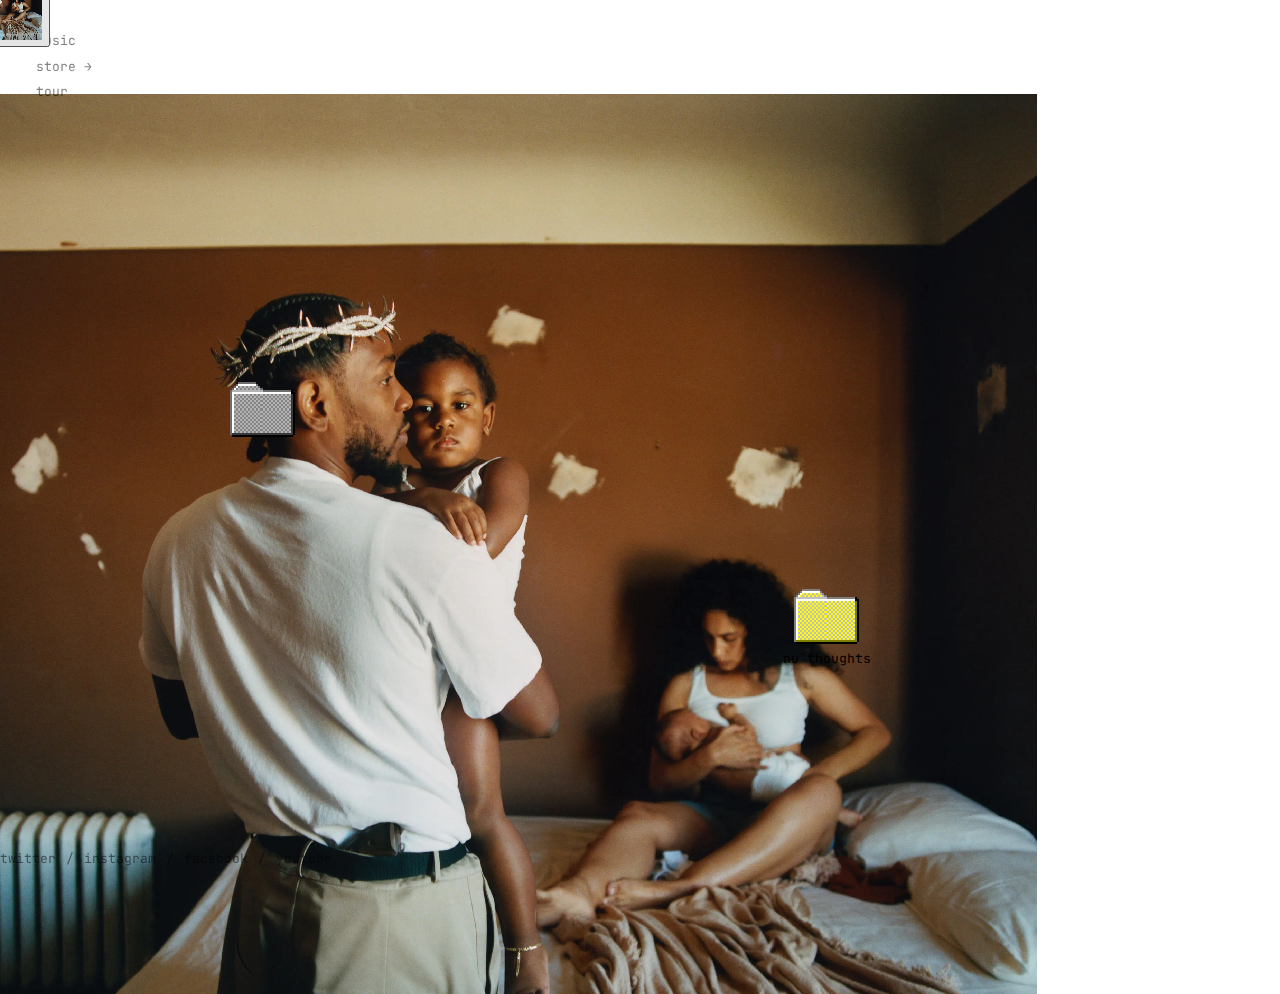
<file: index.html>
<!DOCTYPE html>
<html lang="en">
<head>
  <meta charset="UTF-8">
  <meta name="viewport" content="width=device-width, initial-scale=1.0">
  <title>Document</title>
  <link href="https://cdn.jsdelivr.net/npm/bootstrap@5.3.2/dist/css/bootstrap.min.css" rel="stylesheet" integrity="sha384-T3c6CoIi6uLrA9TneNEoa7RxnatzjcDSCmG1MXxSR1GAsXEV/Dwwykc2MPK8M2HN" crossorigin="anonymous">

  <link rel="preconnect" href="https://fonts.googleapis.com">
  <link rel="preconnect" href="https://fonts.gstatic.com" crossorigin>
  <link href="https://fonts.googleapis.com/css2?family=JetBrains+Mono:ital,wght@0,100;0,200;0,300;0,400;0,500;0,600;0,700;0,800;1,100;1,200;1,300;1,400;1,500;1,600;1,700;1,800&display=swap" rel="stylesheet">

  <link rel="stylesheet" href="sass/style.css">
</head>
<body>

  <div class="container-fluid">

    <header class="header w-100">
      <div class="header__wrapper">
        <ul class="header__menu d-flex justify-content-between">
          <li><a href="#">music</a></li>
          <li class="link-to-store position-relative">
            <a href="#" class="position-relative">store <span class="link-to-store__arrow d-inline-block position-absolute">→</span></a>
            <div class="link-to-store__stores py-1 position-absolute">
              <ul class="link-to-store__menu">
                <li><a href="#">music store</a></li>
                <li><a href="#">eu/uk store</a></li>
              </ul>
            </div>
          </li>
          <li><a href="#">tour</a></li>
        </ul>
      </div>
    </header>

    <main class="main--index">
      <a href="" class="main--index__folder main--index__folder--black">
        <img src="img/blackFolder.png" alt="">
      </a>
      <a href="" class="main--index__folder main--index__folder--gray">
        <img src="img/grayFolder.png" alt="">
      </a>

      <!-- modal -->
      <button type="button" class="btn main--index__family-photo position-absolute" data-bs-toggle="modal" data-bs-target="#exampleModal">
        <img src="img/familyPhoto.webp" alt="" width="84" height="84">
      </button>
      
      <div class="modal main--index__photo-modal" id="exampleModal" tabindex="-1" aria-labelledby="exampleModalLabel" aria-hidden="true">
        <div class="modal-dialog modal-lg modal-dialog-centered d-flex justify-content-center align-items-center">
          <img src="img/familyPhoto.webp" alt="">
        </div>
      </div>
      <!--  -->

      <a href="" class="main--index__folder main--index__folder--default">
        <img src="img/defaultFolder.png" alt="">
        <span class="text-center d-inline-block">nu thoughts</span>
      </a>
    </main>

    <footer class="footer w-100">
      <div class="footer__wrapper d-flex justify-content-center">
        <ul class="footer__menu d-flex column-gap-2">
          <li><a href="https://twitter.com/kendricklamar">twitter</a></li>
          <li>/</li>
          <li><a href="https://www.instagram.com/kendricklamar/">instagram</a></li>
          <li>/</li>
          <li><a href="https://www.facebook.com/kendricklamar">facebook</a></li>
          <li>/</li>
          <li><a href="https://www.youtube.com/channel/UC3lBXcrKFnFAFkfVk5WuKcQ/videos">youtube</a></li>
        </ul>
      </div>
    </footer>
  </div>



  <script src="https://cdn.jsdelivr.net/npm/bootstrap@5.3.2/dist/js/bootstrap.bundle.min.js" integrity="sha384-C6RzsynM9kWDrMNeT87bh95OGNyZPhcTNXj1NW7RuBCsyN/o0jlpcV8Qyq46cDfL" crossorigin="anonymous"></script>
  <script>
    const linkArrow = document.querySelector('.link-to-store__arrow');
    const linkBlock = document.querySelector('.link-to-store__stores');
    linkBlock.onmouseover = function() {
      linkArrow.classList.add('transformated');
    }
    linkBlock.onmouseout = function() {
      linkArrow.classList.remove('transformated');
    }
  </script>
</body>
</html>
</file>
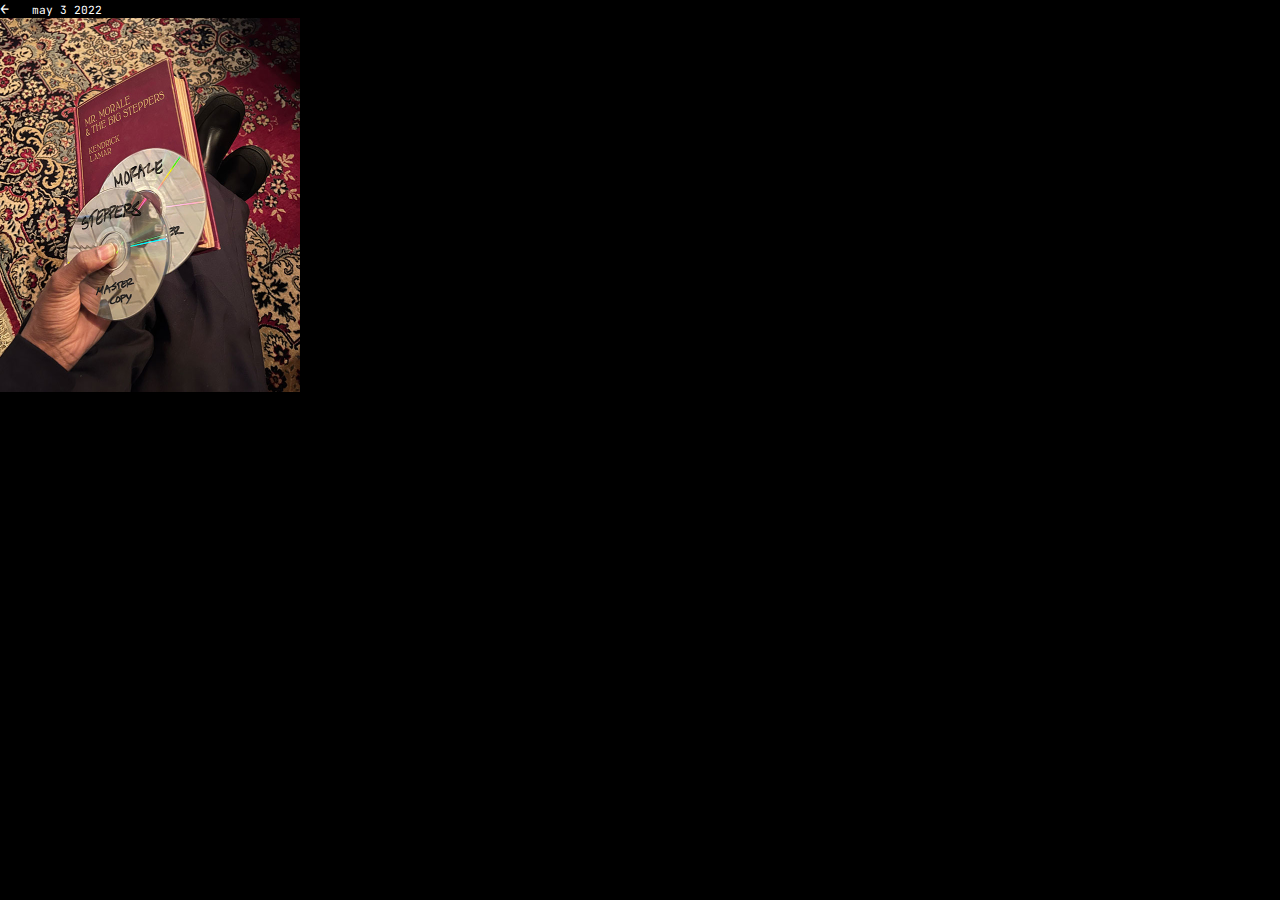
<file: master.html>
<!DOCTYPE html>
<html lang="en">
<head>
  <meta charset="UTF-8">
  <meta name="viewport" content="width=device-width, initial-scale=1.0">
  <title>Document</title>

  <link rel="preconnect" href="https://fonts.googleapis.com">
  <link rel="preconnect" href="https://fonts.gstatic.com" crossorigin>
  <link href="https://fonts.googleapis.com/css2?family=JetBrains+Mono:ital,wght@0,100;0,200;0,300;0,400;0,500;0,600;0,700;0,800;1,100;1,200;1,300;1,400;1,500;1,600;1,700;1,800&display=swap" rel="stylesheet">

  <link href="https://cdn.jsdelivr.net/npm/bootstrap@5.3.2/dist/css/bootstrap.min.css" rel="stylesheet" integrity="sha384-T3c6CoIi6uLrA9TneNEoa7RxnatzjcDSCmG1MXxSR1GAsXEV/Dwwykc2MPK8M2HN" crossorigin="anonymous">

  <link rel="stylesheet" href="sass/master.css">
</head>
<body>
  <div class="container-fluid px-4">
    <nav class="nav w-100 py-4">
      <div class="nav__wrapper d-flex align-items-center">
        <a href="" class="nav__arrow">←</a>
        <span class="nav__date">may 3 2022</span>
      </div>
    </nav>
    <div class="img-wrapper--master mt-3">
      <img src="img/master.jpg" alt="">
    </div>
  </div>

  <script src="https://cdn.jsdelivr.net/npm/bootstrap@5.3.2/dist/js/bootstrap.bundle.min.js" integrity="sha384-C6RzsynM9kWDrMNeT87bh95OGNyZPhcTNXj1NW7RuBCsyN/o0jlpcV8Qyq46cDfL" crossorigin="anonymous"></script>
</body>
</html>
</file>
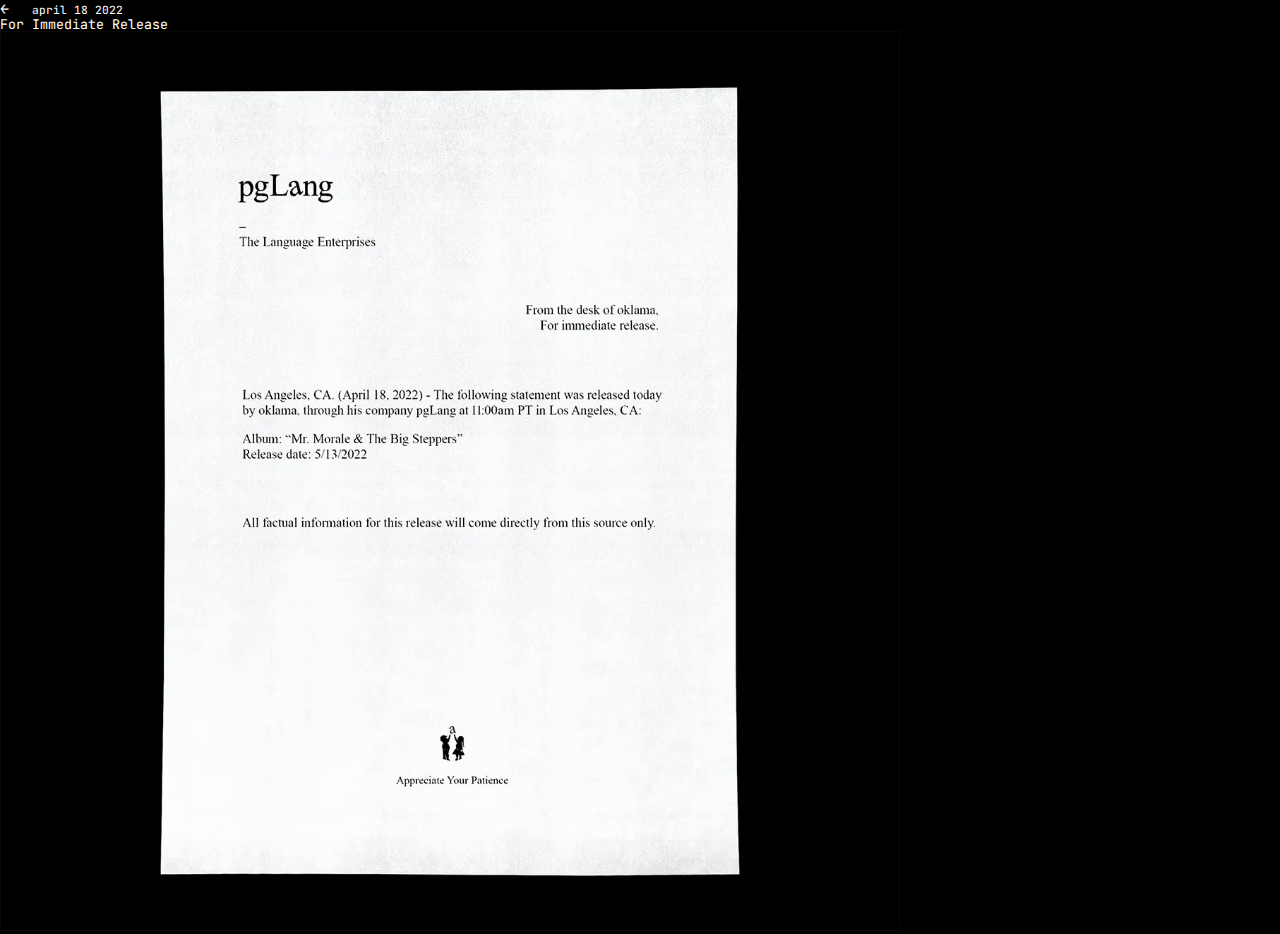
<file: step.html>
<!DOCTYPE html>
<html lang="en">
<head>
  <meta charset="UTF-8">
  <meta name="viewport" content="width=device-width, initial-scale=1.0">
  <title>Document</title>
  <link href="https://cdn.jsdelivr.net/npm/bootstrap@5.3.2/dist/css/bootstrap.min.css" rel="stylesheet" integrity="sha384-T3c6CoIi6uLrA9TneNEoa7RxnatzjcDSCmG1MXxSR1GAsXEV/Dwwykc2MPK8M2HN" crossorigin="anonymous">

  <link rel="preconnect" href="https://fonts.googleapis.com">
  <link rel="preconnect" href="https://fonts.gstatic.com" crossorigin>
  <link href="https://fonts.googleapis.com/css2?family=JetBrains+Mono:ital,wght@0,100;0,200;0,300;0,400;0,500;0,600;0,700;0,800;1,100;1,200;1,300;1,400;1,500;1,600;1,700;1,800&display=swap" rel="stylesheet">

  <link rel="stylesheet" href="sass/step.css">
</head>
<body>

  <div class="container-fluid px-4">
    <nav class="nav w-100 py-4">
      <div class="nav__wrapper d-flex align-items-center">
        <a href="" class="nav__arrow">←</a>
        <span class="nav__date">april 18 2022</span>
      </div>
    </nav>
    <div class="note-wrap">
      <p class="note-wrap__note">For Immediate Release</p>
    </div>
    <div class="img-wrapper--step mt-2">
      <img src="img/announcement.webp" alt="">
    </div>
  </div>

  <script src="https://cdn.jsdelivr.net/npm/bootstrap@5.3.2/dist/js/bootstrap.bundle.min.js" integrity="sha384-C6RzsynM9kWDrMNeT87bh95OGNyZPhcTNXj1NW7RuBCsyN/o0jlpcV8Qyq46cDfL" crossorigin="anonymous"></script>
</body>
</html>
</file>
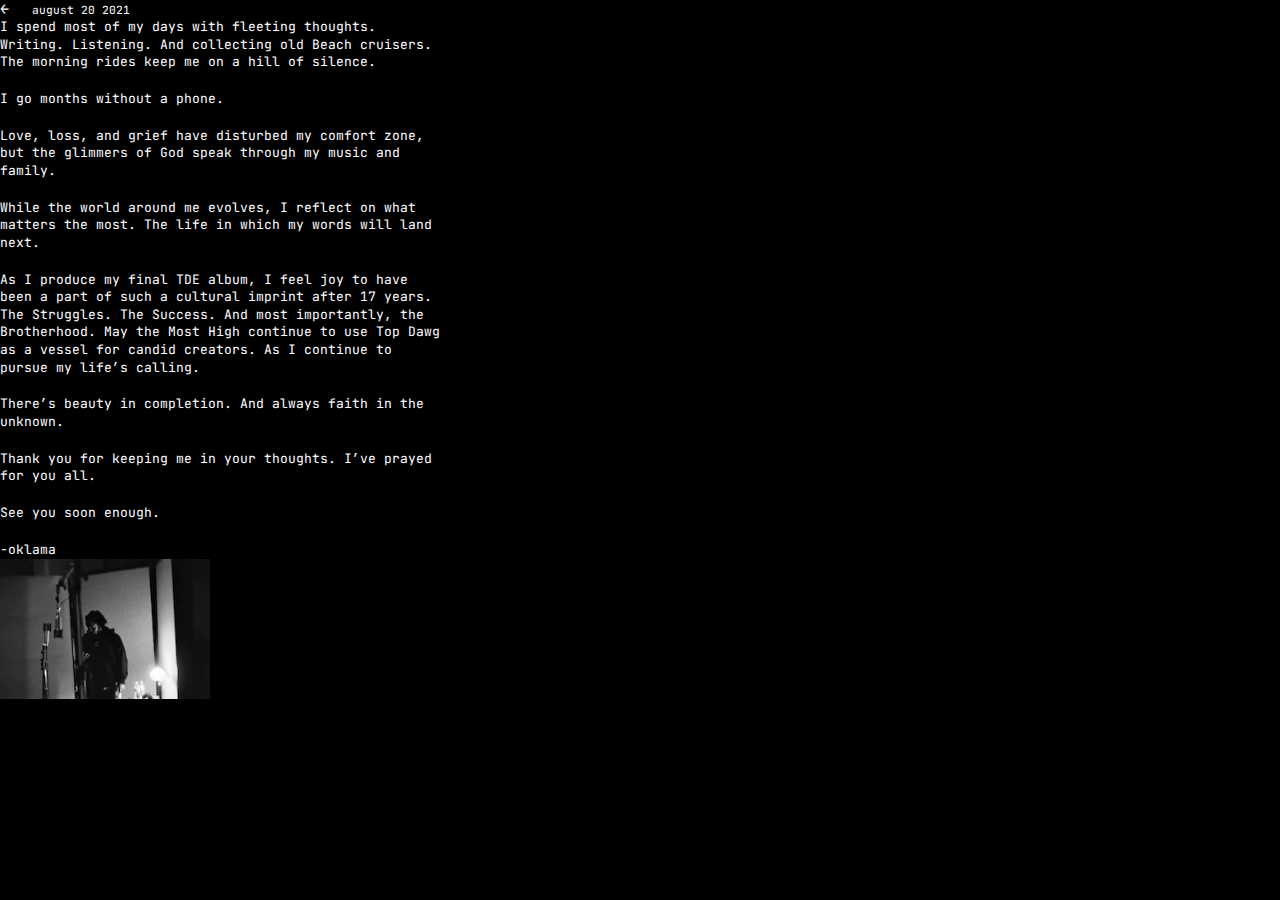
<file: thoughts.html>
<!DOCTYPE html>
<html lang="en">
<head>
  <meta charset="UTF-8">
  <meta name="viewport" content="width=device-width, initial-scale=1.0">
  <title>Document</title>
  <link href="https://cdn.jsdelivr.net/npm/bootstrap@5.3.2/dist/css/bootstrap.min.css" rel="stylesheet" integrity="sha384-T3c6CoIi6uLrA9TneNEoa7RxnatzjcDSCmG1MXxSR1GAsXEV/Dwwykc2MPK8M2HN" crossorigin="anonymous">

  <link rel="preconnect" href="https://fonts.googleapis.com">
  <link rel="preconnect" href="https://fonts.gstatic.com" crossorigin>
  <link href="https://fonts.googleapis.com/css2?family=JetBrains+Mono:ital,wght@0,100;0,200;0,300;0,400;0,500;0,600;0,700;0,800;1,100;1,200;1,300;1,400;1,500;1,600;1,700;1,800&display=swap" rel="stylesheet">

  <link rel="stylesheet" href="sass/thoughts.css">
</head>
<body>

  <div class="container-fluid px-4 pb-5">
    <nav class="nav w-100 py-4">
      <div class="nav__wrapper d-flex align-items-center">
        <a href="" class="nav__arrow">←</a>
        <span class="nav__date">august 20 2021</span>
      </div>
    </nav>
    <div class="content--thoughts d-flex flex-column align-items-center">
      <div class="content--thoughts__p-wrapper">
        <p>I spend most of my days with fleeting thoughts. Writing. Listening. And collecting old Beach cruisers. The morning rides keep me on a hill of silence.</p>
        <p>I go months without a phone.</p>
        <p>Love, loss, and grief have disturbed my comfort zone, but the glimmers of God speak through my music and family.</p>
        <p>While the world around me evolves, I reflect on what matters the most. The life in which my words will land next.</p>
        <p>As I produce my final TDE album, I feel joy to have been a part of such a cultural imprint after 17 years. The Struggles. The Success. And most importantly, the Brotherhood. May the Most High continue to use Top Dawg as a vessel for candid creators. As I continue to pursue my life’s calling.</p>
        <p>There’s beauty in completion. And always faith in the unknown.</p>
        <p>Thank you for keeping me in your thoughts. I’ve prayed for you all.</p>
        <p>See you soon enough.</p>
        <p>-oklama</p>
      </div>
      <div class="img-wrapper--thoughts mt-3">
        <img src="img/thoughts.webp" alt="">
      </div>
    </div>
  </div>

  <script src="https://cdn.jsdelivr.net/npm/bootstrap@5.3.2/dist/js/bootstrap.bundle.min.js" integrity="sha384-C6RzsynM9kWDrMNeT87bh95OGNyZPhcTNXj1NW7RuBCsyN/o0jlpcV8Qyq46cDfL" crossorigin="anonymous"></script>
</body>
</html>
</file>
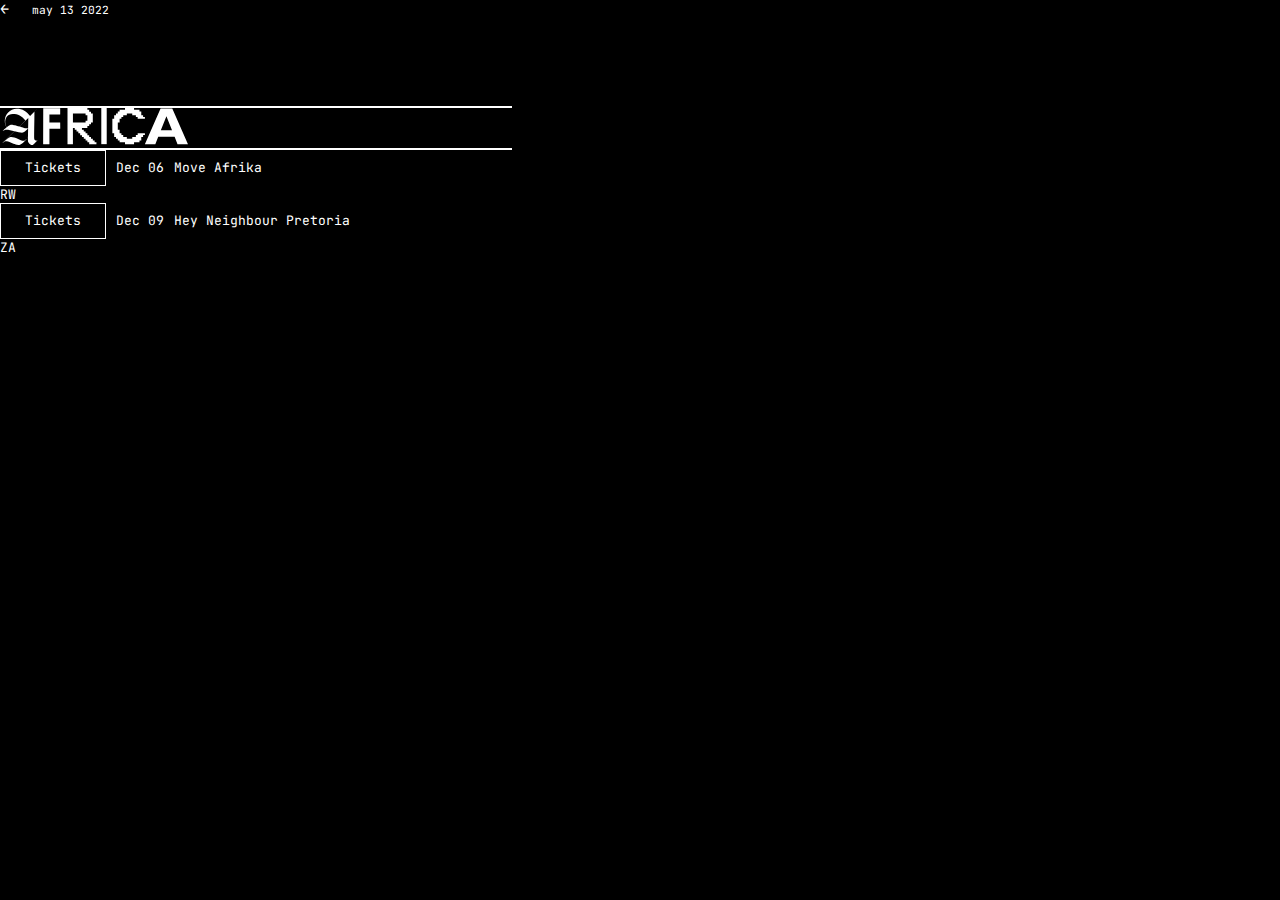
<file: tour.html>
<!DOCTYPE html>
<html lang="en">
<head>
  <meta charset="UTF-8">
  <meta name="viewport" content="width=device-width, initial-scale=1.0">
  <title>Document</title>
  <link href="https://cdn.jsdelivr.net/npm/bootstrap@5.3.2/dist/css/bootstrap.min.css" rel="stylesheet" integrity="sha384-T3c6CoIi6uLrA9TneNEoa7RxnatzjcDSCmG1MXxSR1GAsXEV/Dwwykc2MPK8M2HN" crossorigin="anonymous">

  <link rel="preconnect" href="https://fonts.googleapis.com">
  <link rel="preconnect" href="https://fonts.gstatic.com" crossorigin>
  <link href="https://fonts.googleapis.com/css2?family=JetBrains+Mono:ital,wght@0,100;0,200;0,300;0,400;0,500;0,600;0,700;0,800;1,100;1,200;1,300;1,400;1,500;1,600;1,700;1,800&display=swap" rel="stylesheet">

  <link rel="stylesheet" href="sass/tour.css">
</head>
<body>

  <div class="container-fluid px-4">
    <nav class="nav w-100 py-4">
      <div class="nav__wrapper d-flex align-items-center">
        <a href="" class="nav__arrow">←</a>
        <span class="nav__date">may 13 2022</span>
      </div>
    </nav>
    <div class="main--tour d-flex flex-column">
      <div class="main--tour__logo d-flex align-items-center justify-content-center column-gap-sm-5 column-gap-4">
        <div class="main--tour__line"></div>
        <svg class="main--tour__svg" width="188" viewBox="0 0 342.85 67.87" fill="none">
          <title>Africa</title><g id="Layer_1-2" data-name="Layer 1"><g><path fill="#fff" d="m62.79,57.38c.34.55.8,1.06,1.38,1.54.59.48,1.41.72,2.45.72.46,0,.88-.07,1.26-.22s.8-.37,1.26-.66c-.38.34-.95.87-1.73,1.61-.77.73-1.59,1.51-2.45,2.33-.86.82-1.71,1.61-2.55,2.39-.84.77-1.53,1.37-2.08,1.79-.25.21-.53.38-.82.5-.29.13-.67.19-1.13.19-.55,0-1.28-.2-2.2-.6-.92-.4-1.93-1.19-3.02-2.36-.75-.84-1.32-1.67-1.7-2.49s-.56-1.83-.56-3.05v-4.72c-2.85,2.94-5.17,5.28-6.95,7.04s-3.26,3.1-4.43,4.03c-1.18.92-2.14,1.52-2.9,1.79-.75.27-1.53.41-2.33.41-1.13,0-2.36-.17-3.68-.5-1.32-.34-2.66-.77-4.03-1.29-1.36-.52-2.75-1.09-4.15-1.7s-2.78-1.17-4.12-1.7c-1.34-.52-2.61-.95-3.81-1.29-1.19-.34-2.3-.5-3.3-.5-.75,0-1.42.07-2.01.22s-1.26.46-2.01.94-1.68,1.2-2.77,2.14-2.51,2.23-4.28,3.87l-.13.06,9.5-8.93,16.73-16.42c-2.6-.67-5.21-1.28-7.83-1.82s-5.13-.82-7.52-.82c-.75,0-1.45.07-2.08.22s-1.26.39-1.89.72-1.3.77-2.01,1.32c-.71.54-1.53,1.24-2.45,2.08,3.9-4.07,7.13-7.11,9.69-9.12-1.09-1.34-1.95-3-2.58-4.97s-.94-4.4-.94-7.3c0-2.73.54-5.37,1.63-7.93,1.09-2.56,2.61-4.83,4.56-6.82s4.27-3.59,6.95-4.78c2.68-1.2,5.6-1.79,8.74-1.79,2.68,0,5.16.28,7.42.85,2.27.57,4.39,1.39,6.39,2.49,1.99,1.09,3.85,2.44,5.57,4.06s3.38,3.45,4.97,5.5l5.35-5.22L68.69.82l.06.06-5.98,6.1c0,1.05-.01,2.76-.03,5.13-.02,2.37-.05,5.05-.09,8.05s-.09,6.16-.16,9.5c-.06,3.33-.12,6.5-.16,9.5-.04,3-.07,5.66-.1,7.99-.02,2.33-.03,3.99-.03,5,.03,2.9.22,4.64.59,5.23Zm-28.87-13.05c-2.35-.52-4.8-1.1-7.36-1.73l-18.55,18.12c1.68-1.47,3.11-2.7,4.31-3.71,1.2-1.01,2.25-1.81,3.18-2.42.92-.61,1.76-1.05,2.52-1.32.75-.27,1.57-.41,2.45-.41,1.68,0,3.52.36,5.53,1.07s4.03,1.5,6.04,2.36,3.96,1.65,5.85,2.36c1.89.71,3.56,1.07,5.03,1.07.46,0,.9-.05,1.32-.16.42-.1.9-.34,1.45-.72.54-.38,1.23-.93,2.04-1.67.82-.73,1.88-1.73,3.18-2.99l.31-16.6c-1.72,1.63-3.18,2.94-4.37,3.93-1.19.99-2.2,1.75-3.02,2.29-.82.54-1.5.9-2.04,1.07-.55.17-1.03.25-1.45.25-1.93,0-4.07-.27-6.42-.79Zm-10-13.37c1.01.17,2.12.4,3.33.69s2.49.63,3.81,1.01c1.32.38,2.67.78,4.06,1.2l11.2-11.01c-1.68-2.18-3.38-4.04-5.1-5.57s-3.52-2.77-5.41-3.71-3.86-1.63-5.91-2.08c-2.06-.44-4.26-.66-6.61-.66-2.51,0-4.65.42-6.41,1.26-1.76.84-3.2,1.94-4.31,3.3s-1.92,2.89-2.42,4.59c-.5,1.7-.75,3.43-.75,5.19s.26,3.52.79,5.28c.52,1.76,1.2,3.29,2.04,4.59,2.14-1.68,3.91-2.82,5.32-3.43,1.4-.61,2.65-.91,3.74-.91.74.01,1.62.09,2.63.26Zm27.3,6.17c.04-1.97.08-3.9.13-5.79.04-1.89.07-3.67.09-5.35s.04-3.19.06-4.53.03-2.45.03-3.33l-16.17,15.79c1.43.42,2.86.84,4.31,1.26,1.45.42,2.81.79,4.09,1.1s2.47.57,3.58.75c1.11.19,2.07.28,2.86.28.35,0,.68-.06,1.02-.18Z"></path><path fill="#fff" d="m79.1,65.93c-.31,0-.47-.16-.47-.47l.19-64.58c0-.25.13-.38.38-.38h30.08c.31,0,.47.13.47.38v10.63c0,.25-.13.38-.38.38h-19.27v14.57h19.27c.25,0,.38.16.38.47l.09,10.62c0,.25-.16.38-.47.38h-19.27v27.54c0,.31-.16.47-.47.47h-10.53Z"></path><path fill="#fff" d="m123.09,65.93V.02h36.25v3.3h3.3v3.3h3.3v3.3h3.3v16.48h-3.3v3.3h-3.3v3.3h-3.3v3.3h-9.89v3.3h3.3v3.3h3.3v3.3h3.3v3.3h3.3v3.3h3.3v3.3h3.3v3.3h3.3v3.3h3.3v3.3h-13.18v-3.3h-3.3v-3.3h-3.3v-3.3h-3.3v-3.3h-3.3v-3.3h-3.3v-3.3h-3.3v-3.3h-3.3v-3.3h-3.3v-3.3h-3.3v29.66h-9.88v-.03Zm9.89-39.55h23.07v-3.3h3.3v-9.89h-3.3v-3.3h-23.07v16.49Z"></path><path fill="#fff" d="m184.73,65.93V.02h9.89v65.92h-9.89Z"></path><path fill="#fff" d="m204.92,46.16v-26.37h3.3v-6.59h3.3v-3.3h3.3v-3.3h3.3v-3.3h9.89V0h16.48v3.3h9.89v3.3h3.3v6.59h3.3v3.3h3.3v3.3h-13.18v-3.3h-3.3v-3.3h-6.59v-3.3h-9.89v3.3h-6.59v3.3h-3.3v3.3h-3.3v6.59h-3.3v13.18h3.3v6.59h3.3v3.3h3.3v3.3h6.59v3.3h9.89v-3.3h6.59v-3.3h3.3v-3.3h13.18v3.3h-3.3v3.3h-3.3v6.59h-3.3v3.3h-9.89v3.3h-16.48v-3.3h-9.89v-3.3h-3.3v-3.3h-3.3v-3.3h-3.3v-6.59h-3.3Z"></path><path fill="#fff" d="m318.5,52.53h-29.91l-5.29,13.4h-19.05L292.88.83h21.34l28.63,65.1h-19.06l-5.29-13.4Zm-14.95-37.66l-10.21,25.81h20.43l-10.22-25.81Z"></path></g></g>
        </svg>
        <div class="main--tour__line"></div>
      </div>
      <div class="main--tour__tickets-wrapper row justify-content-around row-gap-4">
        <div class="main-tour__tickets col-lg-5 col-md-7 col-sm-8 col-11 d-flex justify-content-between align-items-center p-0">
          <div class="d-flex column-gap-xl-5 column-gap-lg-4 column-gap-md-5 column-gap-4 align-items-center">
            <a href="" class="main--tour__link">Tickets</a>
            <label for="" class="main--tour__date">Dec 06</label>
            <label for="" class="main--tour__name">Move Afrika</label>
          </div>
          <label for="" class="main--tour__place main--tour__place1">RW</label>
        </div>
        <div class="main-tour__tickets col-lg-5 col-md-7 col-sm-8 col-11 d-flex justify-content-between align-items-center p-0">
          <div class="d-flex column-gap-xl-5 column-gap-lg-4 column-gap-md-5 column-gap-4 align-items-center">
            <a href="" class="main--tour__link">Tickets</a>
            <label for="" class="main--tour__date">Dec 09</label>
            <label for="" class="main--tour__name">Hey Neighbour Pretoria</label>
          </div>
          <label for="" class="main--tour__place main--tour__place2">ZA</label>
        </div>
      </div>
    </div>
  </div>

  <script src="https://cdn.jsdelivr.net/npm/bootstrap@5.3.2/dist/js/bootstrap.bundle.min.js" integrity="sha384-C6RzsynM9kWDrMNeT87bh95OGNyZPhcTNXj1NW7RuBCsyN/o0jlpcV8Qyq46cDfL" crossorigin="anonymous"></script>
</body>
</html>
</file>
<file: sass/style.css>
html, body, div, span, applet, object, iframe, h1, h2, h3, h4, h5, h6, p, blockquote, pre, a, abbr, acronym, address, big, cite, code, del, dfn, em, img, ins, kbd, q, s, samp, small, strike, strong, sub, sup, tt, var, b, u, i, center, dl, dt, dd, ol, ul, li, fieldset, form, label, legend, table, caption, tbody, tfoot, thead, tr, th, td, article, aside, canvas, details, embed, figure, figcaption, footer, header, hgroup, menu, nav, output, ruby, section, summary, time, mark, audio, video {
  margin: 0;
  padding: 0;
  border: 0;
  font-size: 100%;
  font: inherit;
  vertical-align: baseline;
}

article, aside, details, figcaption, figure, footer, header, hgroup, menu, nav, section {
  display: block;
}

html {
  height: 100%;
}

body {
  line-height: 1;
}

ol, ul {
  list-style: none;
}

body, * {
  font-family: JetBrains Mono, monospace;
}

.header {
  position: fixed;
  top: 0;
  left: 0;
  padding: 1.75rem 1.75rem 0 1.75rem;
}
.header .header__menu a {
  padding: 0.25rem 0.5rem;
  font-size: 0.8125rem;
  line-height: 1.1rem;
  color: rgba(0, 0, 0, 0.5);
  text-decoration: none;
  display: inline-block;
}
.header .header__menu a:hover {
  color: #cd3f25;
}
.header .header__menu a:hover > .link-to-store__arrow {
  transform: scale(1.5) rotate(90deg);
  top: 23%;
  opacity: 0.72;
}
.header .header__menu a:hover + .link-to-store__stores {
  display: block;
}
.header .link-to-store__arrow {
  left: 103%;
  transform: scale(1.2) rotate(0);
}
.header .transformated {
  transform: scale(1.5) rotate(90deg);
  top: 23%;
  opacity: 0.72;
}
.header .link-to-store__stores {
  display: none;
  background-color: rgb(255, 255, 255);
  border: 2px solid rgb(0, 0, 0);
  top: 100%;
  left: -0.25rem;
  white-space: nowrap;
  box-shadow: 4px 4px 0 rgba(0, 0, 0, 0.25);
  z-index: 30;
}
.header .link-to-store__stores:hover {
  display: block;
}

.main--index__folder {
  position: absolute;
  width: 65px;
  display: flex;
  flex-direction: column;
  text-decoration: none;
}
.main--index__folder img {
  image-rendering: pixelated;
}

.main--index__folder--black {
  top: 14%;
  left: 53%;
  z-index: -1;
}

.main--index__folder--gray {
  top: 42%;
  left: 18%;
}

.main--index__family-photo {
  top: 50%;
  left: 50%;
  transform: translate(-50%, -50%);
}
.main--index__family-photo img {
  image-rendering: pixelated;
}

.main--index__photo-modal {
  height: 100vh;
  overflow-y: hidden;
}
.main--index__photo-modal img {
  max-width: 81%;
  image-rendering: pixelated;
}

.main--index__folder--default {
  top: 65%;
  left: 62%;
}
.main--index__folder--default span {
  color: #000;
  font-size: 0.8125rem;
  line-height: 1.1rem;
  white-space: nowrap;
  margin-left: -11px;
}

.footer {
  position: fixed;
  bottom: 0;
  left: 0;
  padding-bottom: 2rem;
}
.footer li, .footer a {
  font-size: 0.8125rem;
  line-height: 1.1rem;
  color: rgba(0, 0, 0, 0.5);
  text-decoration: none;
  display: inline-block;
}
.footer a:hover {
  color: #cd3f25;
}

/*# sourceMappingURL=style.css.map */
</file>
<file: sass/master.css>
html, body, div, span, applet, object, iframe, h1, h2, h3, h4, h5, h6, p, blockquote, pre, a, abbr, acronym, address, big, cite, code, del, dfn, em, img, ins, kbd, q, s, samp, small, strike, strong, sub, sup, tt, var, b, u, i, center, dl, dt, dd, ol, ul, li, fieldset, form, label, legend, table, caption, tbody, tfoot, thead, tr, th, td, article, aside, canvas, details, embed, figure, figcaption, footer, header, hgroup, menu, nav, output, ruby, section, summary, time, mark, audio, video {
  margin: 0;
  padding: 0;
  border: 0;
  font-size: 100%;
  font: inherit;
  vertical-align: baseline;
}

article, aside, details, figcaption, figure, footer, header, hgroup, menu, nav, section {
  display: block;
}

html {
  height: 100%;
}

body {
  line-height: 1;
}

ol, ul {
  list-style: none;
}

html,
body {
  width: 100%;
  max-width: 100%;
  overflow-x: hidden;
}

body, * {
  font-family: JetBrains Mono, monospace;
}

body {
  background-color: #000;
}

.nav__arrow, .nav__date {
  color: #fff;
  display: inline-block;
}

.nav__arrow {
  text-decoration: none;
  font-size: 0.925rem;
  line-height: 1.1rem;
  position: relative;
  top: 1px;
}

.nav__date {
  font-size: 0.705rem;
  margin-left: 0.8rem;
  line-height: 1rem;
}

.img-wrapper--master img {
  width: 300px;
}

@media screen and (max-width: 1448px) {
  .nav__arrow {
    top: 0;
  }
}
@media screen and (max-width: 445px) {
  .img-wrapper--master img {
    width: 100%;
  }
}

/*# sourceMappingURL=master.css.map */
</file>
<file: sass/step.css>
html, body, div, span, applet, object, iframe, h1, h2, h3, h4, h5, h6, p, blockquote, pre, a, abbr, acronym, address, big, cite, code, del, dfn, em, img, ins, kbd, q, s, samp, small, strike, strong, sub, sup, tt, var, b, u, i, center, dl, dt, dd, ol, ul, li, fieldset, form, label, legend, table, caption, tbody, tfoot, thead, tr, th, td, article, aside, canvas, details, embed, figure, figcaption, footer, header, hgroup, menu, nav, output, ruby, section, summary, time, mark, audio, video {
  margin: 0;
  padding: 0;
  border: 0;
  font-size: 100%;
  font: inherit;
  vertical-align: baseline;
}

article, aside, details, figcaption, figure, footer, header, hgroup, menu, nav, section {
  display: block;
}

html {
  height: 100%;
}

body {
  line-height: 1;
}

ol, ul {
  list-style: none;
}

body, * {
  font-family: JetBrains Mono, monospace;
}

body {
  background-color: #000;
}

.nav__arrow, .nav__date {
  color: #fff;
  display: inline-block;
}

.nav__arrow {
  text-decoration: none;
  font-size: 0.925rem;
  line-height: 1.1rem;
}

.nav__date {
  font-size: 0.705rem;
  margin-left: 0.8rem;
  line-height: 1rem;
}

.note-wrap__note {
  color: #fff;
  font-size: 0.8325rem;
}

.img-wrapper--step img {
  width: 900px;
}

@media screen and (max-width: 992px) {
  .img-wrapper--step img {
    width: 100%;
  }
}

/*# sourceMappingURL=step.css.map */
</file>
<file: sass/thoughts.css>
html, body, div, span, applet, object, iframe, h1, h2, h3, h4, h5, h6, p, blockquote, pre, a, abbr, acronym, address, big, cite, code, del, dfn, em, img, ins, kbd, q, s, samp, small, strike, strong, sub, sup, tt, var, b, u, i, center, dl, dt, dd, ol, ul, li, fieldset, form, label, legend, table, caption, tbody, tfoot, thead, tr, th, td, article, aside, canvas, details, embed, figure, figcaption, footer, header, hgroup, menu, nav, output, ruby, section, summary, time, mark, audio, video {
  margin: 0;
  padding: 0;
  border: 0;
  font-size: 100%;
  font: inherit;
  vertical-align: baseline;
}

article, aside, details, figcaption, figure, footer, header, hgroup, menu, nav, section {
  display: block;
}

html {
  height: 100%;
}

body {
  line-height: 1;
}

ol, ul {
  list-style: none;
}

body, * {
  font-family: JetBrains Mono, monospace;
}

body {
  background-color: #000;
}

.nav__arrow, .nav__date {
  color: #fff;
  display: inline-block;
}

.nav__arrow {
  text-decoration: none;
  font-size: 0.925rem;
  line-height: 1.1rem;
}

.nav__date {
  font-size: 0.705rem;
  margin-left: 0.8rem;
  line-height: 1rem;
}

.content--thoughts {
  max-width: 440px;
  color: #fff;
}
.content--thoughts p {
  font-size: 0.8125rem;
  line-height: 1.1rem;
}
.content--thoughts p:not(:last-child) {
  margin-bottom: 1.2rem;
}

.img-wrapper--thoughts img {
  max-width: 210px;
}

/*# sourceMappingURL=thoughts.css.map */
</file>
<file: sass/tour.css>
html, body, div, span, applet, object, iframe, h1, h2, h3, h4, h5, h6, p, blockquote, pre, a, abbr, acronym, address, big, cite, code, del, dfn, em, img, ins, kbd, q, s, samp, small, strike, strong, sub, sup, tt, var, b, u, i, center, dl, dt, dd, ol, ul, li, fieldset, form, label, legend, table, caption, tbody, tfoot, thead, tr, th, td, article, aside, canvas, details, embed, figure, figcaption, footer, header, hgroup, menu, nav, output, ruby, section, summary, time, mark, audio, video {
  margin: 0;
  padding: 0;
  border: 0;
  font-size: 100%;
  font: inherit;
  vertical-align: baseline;
}

article, aside, details, figcaption, figure, footer, header, hgroup, menu, nav, section {
  display: block;
}

html {
  height: 100%;
}

body {
  line-height: 1;
}

ol, ul {
  list-style: none;
}

body, * {
  font-family: JetBrains Mono, monospace;
}

body {
  background-color: #000;
}

.nav__arrow, .nav__date {
  color: #fff;
  display: inline-block;
}

.nav__arrow {
  text-decoration: none;
  font-size: 0.925rem;
  line-height: 1.1rem;
}

.nav__date {
  font-size: 0.705rem;
  margin-left: 0.8rem;
  line-height: 1rem;
}

.main--tour {
  margin-top: 5.5rem;
  row-gap: 4.3rem;
}
.main--tour .main--tour__line {
  height: 0.125rem;
  min-width: 24px;
  width: 40%;
  background-color: #fff;
}
.main--tour .main-tour__tickets label, .main--tour .main-tour__tickets a {
  color: #fff;
  font-size: 0.8125rem;
  line-height: 1.1rem;
}
.main--tour .main--tour__link {
  display: inline-block;
  padding: 0.5rem 1.5rem;
  border: 1px solid #fff;
  text-decoration: none;
}
.main--tour .main--tour__link:hover {
  color: #cd3f25;
}
.main--tour .main--tour__place {
  margin-right: 4.8rem;
}

@media screen and (max-width: 1199px) {
  .main--tour__place2 {
    margin-right: 0 !important;
  }
}
@media screen and (max-width: 991px) {
  .main--tour__place1 {
    margin-right: 0 !important;
  }
}
@media screen and (max-width: 576px) {
  .main--tour {
    margin-top: 4.7rem;
    row-gap: 3.3rem;
  }
}
@media screen and (max-width: 490px) {
  .main--tour__link {
    padding: 0.5rem 1.05rem !important;
  }
  .main--tour__place2 {
    margin-left: 2px;
  }
}

/*# sourceMappingURL=tour.css.map */
</file>
